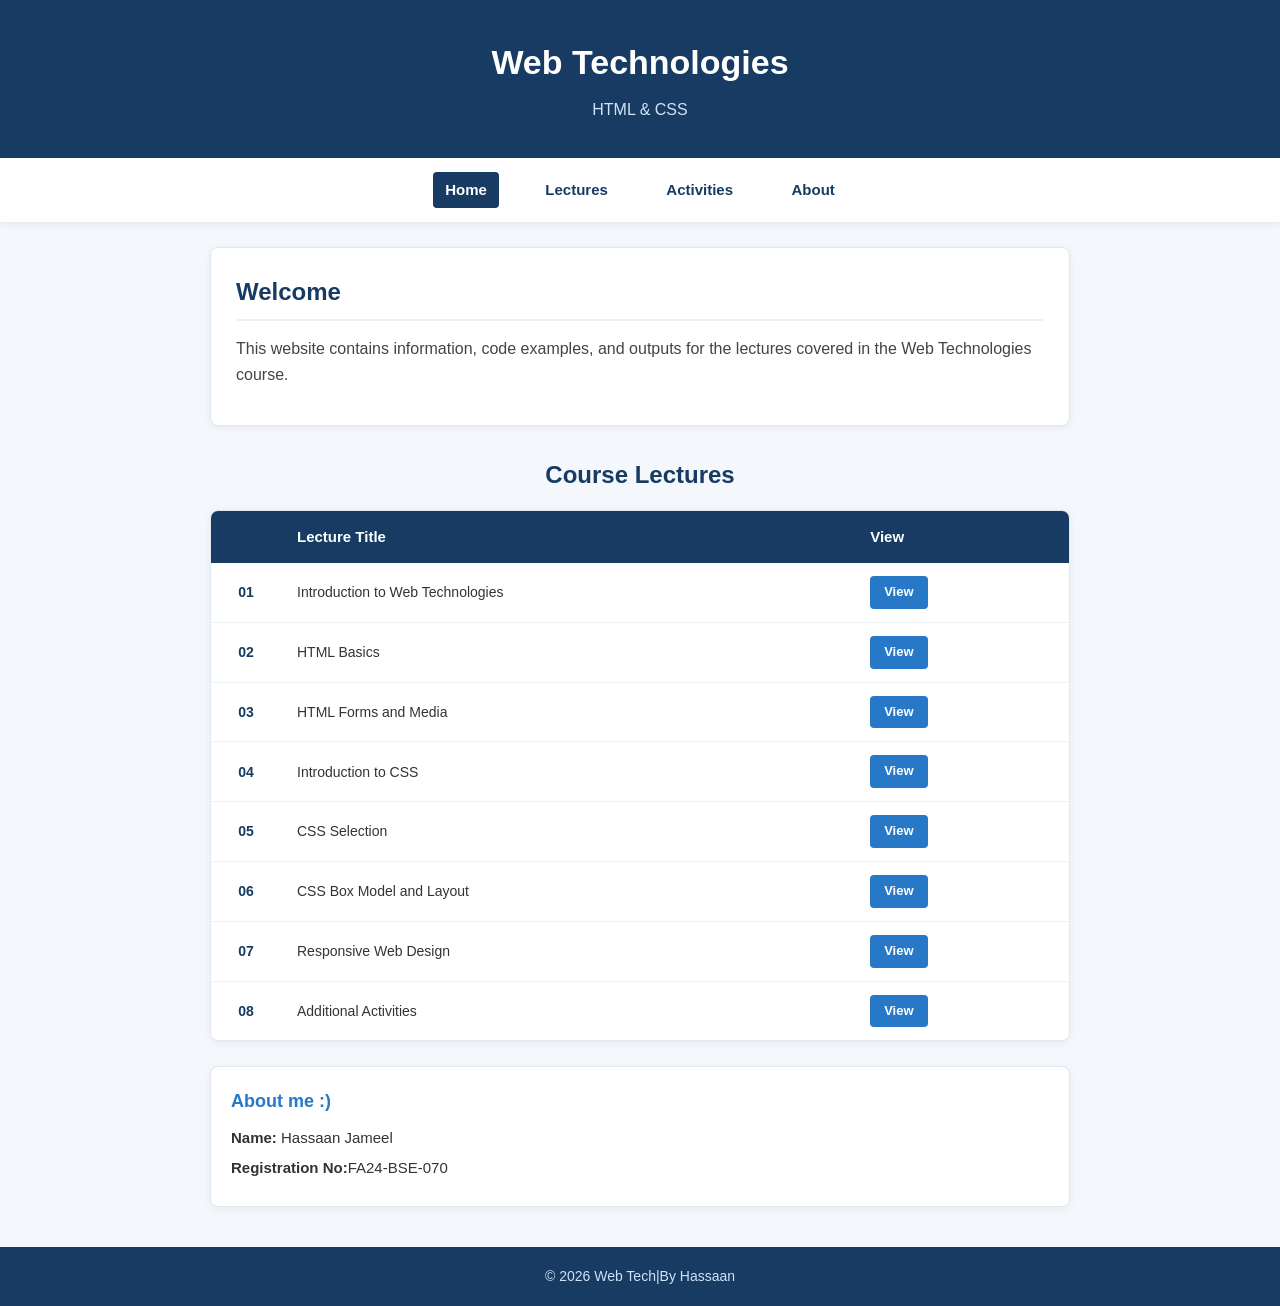
<file: index.html>
<!DOCTYPE html>
<html lang="en">
<head>
    <meta charset="UTF-8">
    <meta name="viewport" content="width=device-width, initial-scale=1.0">
    <title>Web Technologies</title>
    <link rel="stylesheet" href="style.css">
</head>
<body>

    <header>
        <h1>Web Technologies</h1>
        <p>HTML & CSS</p>
    </header>

    <nav>
        <a href="index.html" class="active">Home</a>
        <a href="#lectures">Lectures</a>
        <a href="activities.html">Activities</a>
        <a href="about.html">About</a>
    </nav>

    <section class="intro">
        <div class="card">
            <h2>Welcome</h2>
            <p>
                This website contains information, code examples, and outputs for the lectures covered in the Web Technologies course.
            </p>
        </div>
    </section>

    <section id="lectures" class="lectures-section">
        <h2>Course Lectures</h2>

        <div class="table-wrapper">
            <table>
                <thead>
                    <tr>
                        <th class="lecture-num">No.</th>
                        <th>Lecture Title</th>
                        <th>View</th>
                    </tr>
                </thead>
                <tbody>
                    <tr>
                        <td class="lecture-num">01</td>
                        <td>Introduction to Web Technologies</td>
                        <td><a href="lecture1.html" class="btn-view">View</a></td>
                    </tr>
                    <tr>
                        <td class="lecture-num">02</td>
                        <td>HTML Basics</td>
                        <td><a href="lecture2.html" class="btn-view">View</a></td>
                    </tr>
                    <tr>
                        <td class="lecture-num">03</td>
                        <td>HTML Forms and Media</td>
                        <td><a href="lecture3.html" class="btn-view">View</a></td>
                    </tr>
                    <tr>
                        <td class="lecture-num">04</td>
                        <td>Introduction to CSS</td>
                        <td><a href="lecture4.html" class="btn-view">View</a></td>
                    </tr>
                    <tr>
                        <td class="lecture-num">05</td>
                        <td>CSS Selection</td>
                        <td><a href="lecture5.html" class="btn-view">View</a></td>
                    </tr>
                    <tr>
                        <td class="lecture-num">06</td>
                        <td>CSS Box Model and Layout</td>
                        <td><a href="lecture6.html" class="btn-view">View</a></td>
                    </tr>
                    <tr>
                        <td class="lecture-num">07</td>
                        <td>Responsive Web Design</td>
                        <td><a href="lecture7.html" class="btn-view">View</a></td>
                    </tr>
                    <tr>
                        <td class="lecture-num">08</td>
                        <td>Additional Activities</td>
                        <td><a href="activities.html" class="btn-view">View</a></td>
                    </tr>
                </tbody>
            </table>
        </div>

        <div class="student-info">
            <h3>About me :)</h3>
            <p><b>Name:</b> Hassaan Jameel</p>
            <p><b>Registration No:</b>FA24-BSE-070</p>
        </div>
    </section>

    <footer>
        <p>&copy; 2026 Web Tech|By Hassaan</p>
    </footer>

</body>
</html>
</file>
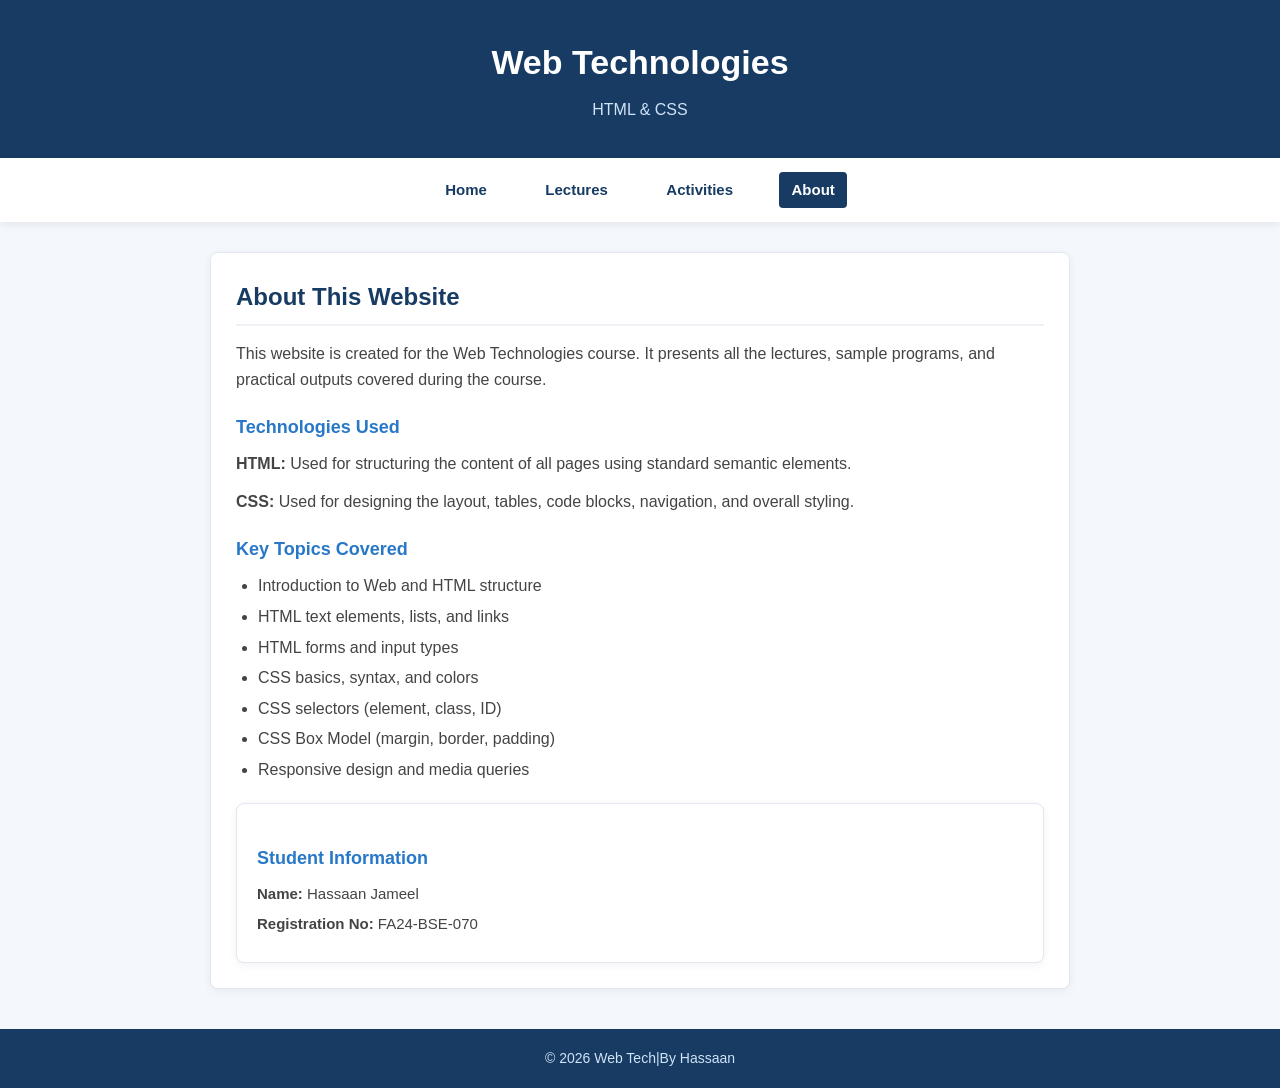
<file: about.html>
<!DOCTYPE html>
<html lang="en">
<head>
    <meta charset="UTF-8">
    <meta name="viewport" content="width=device-width, initial-scale=1.0">
    <title>About - Web Technologies</title>
    <link rel="stylesheet" href="style.css">
</head>
<body>

    <header>
        <h1>Web Technologies</h1>
        <p>HTML & CSS</p>
    </header>

    <nav>
        <a href="index.html">Home</a>
        <a href="index.html#lectures">Lectures</a>
        <a href="activities.html">Activities</a>
        <a href="about.html" class="active">About</a>
    </nav>

    <main class="container">
        <div class="card">
            <h2>About This Website</h2>
            <p>
                This website is created for the Web Technologies course. It presents all the lectures, sample programs, and practical outputs covered during the course.
            </p>

            <h3>Technologies Used</h3>
            <p>
                <b>HTML:</b> Used for structuring the content of all pages using standard semantic elements.
            </p>
            <p>
                <b>CSS:</b> Used for designing the layout, tables, code blocks, navigation, and overall styling.
            </p>

            <h3>Key Topics Covered</h3>
            <ul>
                <li>Introduction to Web and HTML structure</li>
                <li>HTML text elements, lists, and links</li>
                <li>HTML forms and input types</li>
                <li>CSS basics, syntax, and colors</li>
                <li>CSS selectors (element, class, ID)</li>
                <li>CSS Box Model (margin, border, padding)</li>
                <li>Responsive design and media queries</li>
            </ul>

            <div class="student-info" style="margin-top: 20px;">
                <h3>Student Information</h3>
                <p><b>Name:</b> Hassaan Jameel</p>
                <p><b>Registration No:</b> FA24-BSE-070</p>
            </div>
        </div>
    </main>

    <footer>
        <p>&copy; 2026 Web Tech|By Hassaan</p>
    </footer>

</body>
</html>
</file>
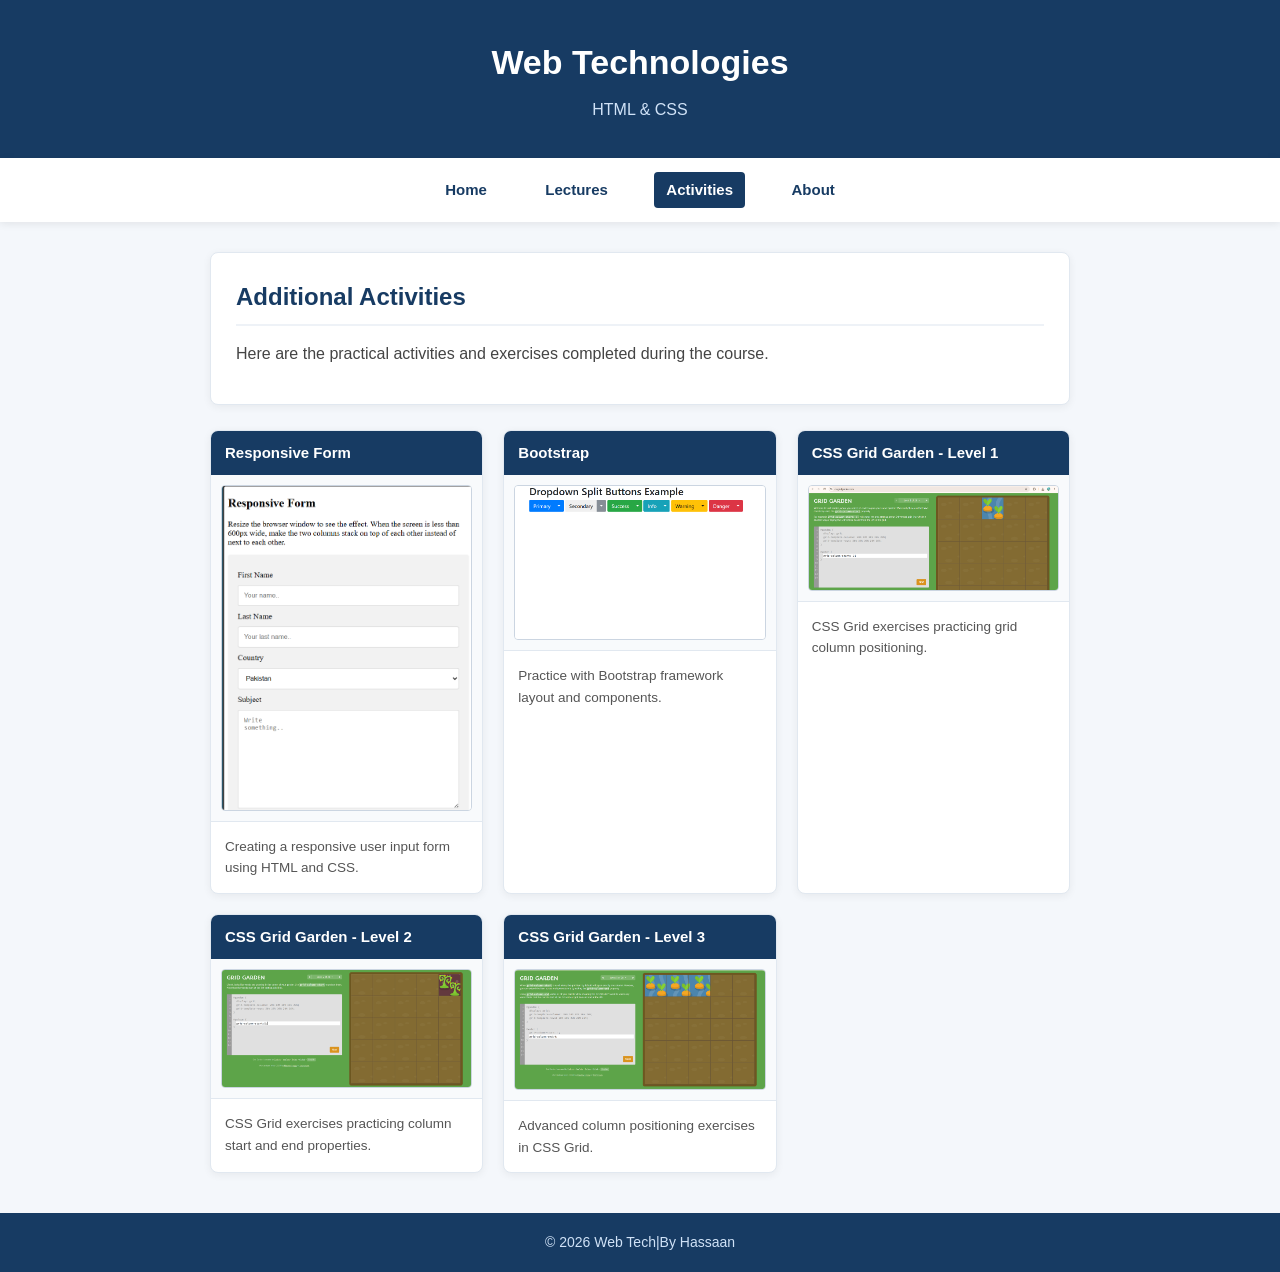
<file: activities.html>
<!DOCTYPE html>
<html lang="en">
<head>
    <meta charset="UTF-8">
    <meta name="viewport" content="width=device-width, initial-scale=1.0">
    <title>Additional Activities - Web Technologies</title>
    <link rel="stylesheet" href="style.css">
</head>
<body>

    <header>
        <h1>Web Technologies</h1>
        <p>HTML & CSS</p>
    </header>

    <nav>
        <a href="index.html">Home</a>
        <a href="index.html#lectures">Lectures</a>
        <a href="activities.html" class="active">Activities</a>
        <a href="about.html">About</a>
    </nav>

    <main class="container">
        <div class="card">
            <h2>Additional Activities</h2>
            <p>Here are the practical activities and exercises completed during the course.</p>
        </div>

        <div class="activity-grid">
            <div class="activity-card">
                <div class="activity-card-header">
                    <h3>Responsive Form</h3>
                </div>
                <div class="activity-img-wrapper">
                    <img src="form.png" alt="Responsive Form Screenshot">
                </div>
                <div class="activity-card-body">
                    <p>Creating a responsive user input form using HTML and CSS.</p>
                </div>
            </div>

            <div class="activity-card">
                <div class="activity-card-header">
                    <h3>Bootstrap</h3>
                </div>
                <div class="activity-img-wrapper">
                    <img src="bootstrap.png" alt="Bootstrap Screenshot">
                </div>
                <div class="activity-card-body">
                    <p>Practice with Bootstrap framework layout and components.</p>
                </div>
            </div>

            <div class="activity-card">
                <div class="activity-card-header">
                    <h3>CSS Grid Garden - Level 1</h3>
                </div>
                <div class="activity-img-wrapper">
                    <img src="grd1.png" alt="Grid Garden Level 1 Screenshot">
                </div>
                <div class="activity-card-body">
                    <p>CSS Grid exercises practicing grid column positioning.</p>
                </div>
            </div>

            <div class="activity-card">
                <div class="activity-card-header">
                    <h3>CSS Grid Garden - Level 2</h3>
                </div>
                <div class="activity-img-wrapper">
                    <img src="grd2.png" alt="Grid Garden Level 2 Screenshot">
                </div>
                <div class="activity-card-body">
                    <p>CSS Grid exercises practicing column start and end properties.</p>
                </div>
            </div>

            <div class="activity-card">
                <div class="activity-card-header">
                    <h3>CSS Grid Garden - Level 3</h3>
                </div>
                <div class="activity-img-wrapper">
                    <img src="grd3.png" alt="Grid Garden Level 3 Screenshot">
                </div>
                <div class="activity-card-body">
                    <p>Advanced column positioning exercises in CSS Grid.</p>
                </div>
            </div>
        </div>
    </main>

    <footer>
        <p>&copy; 2026 Web Tech|By Hassaan</p>
    </footer>

</body>
</html>
</file>
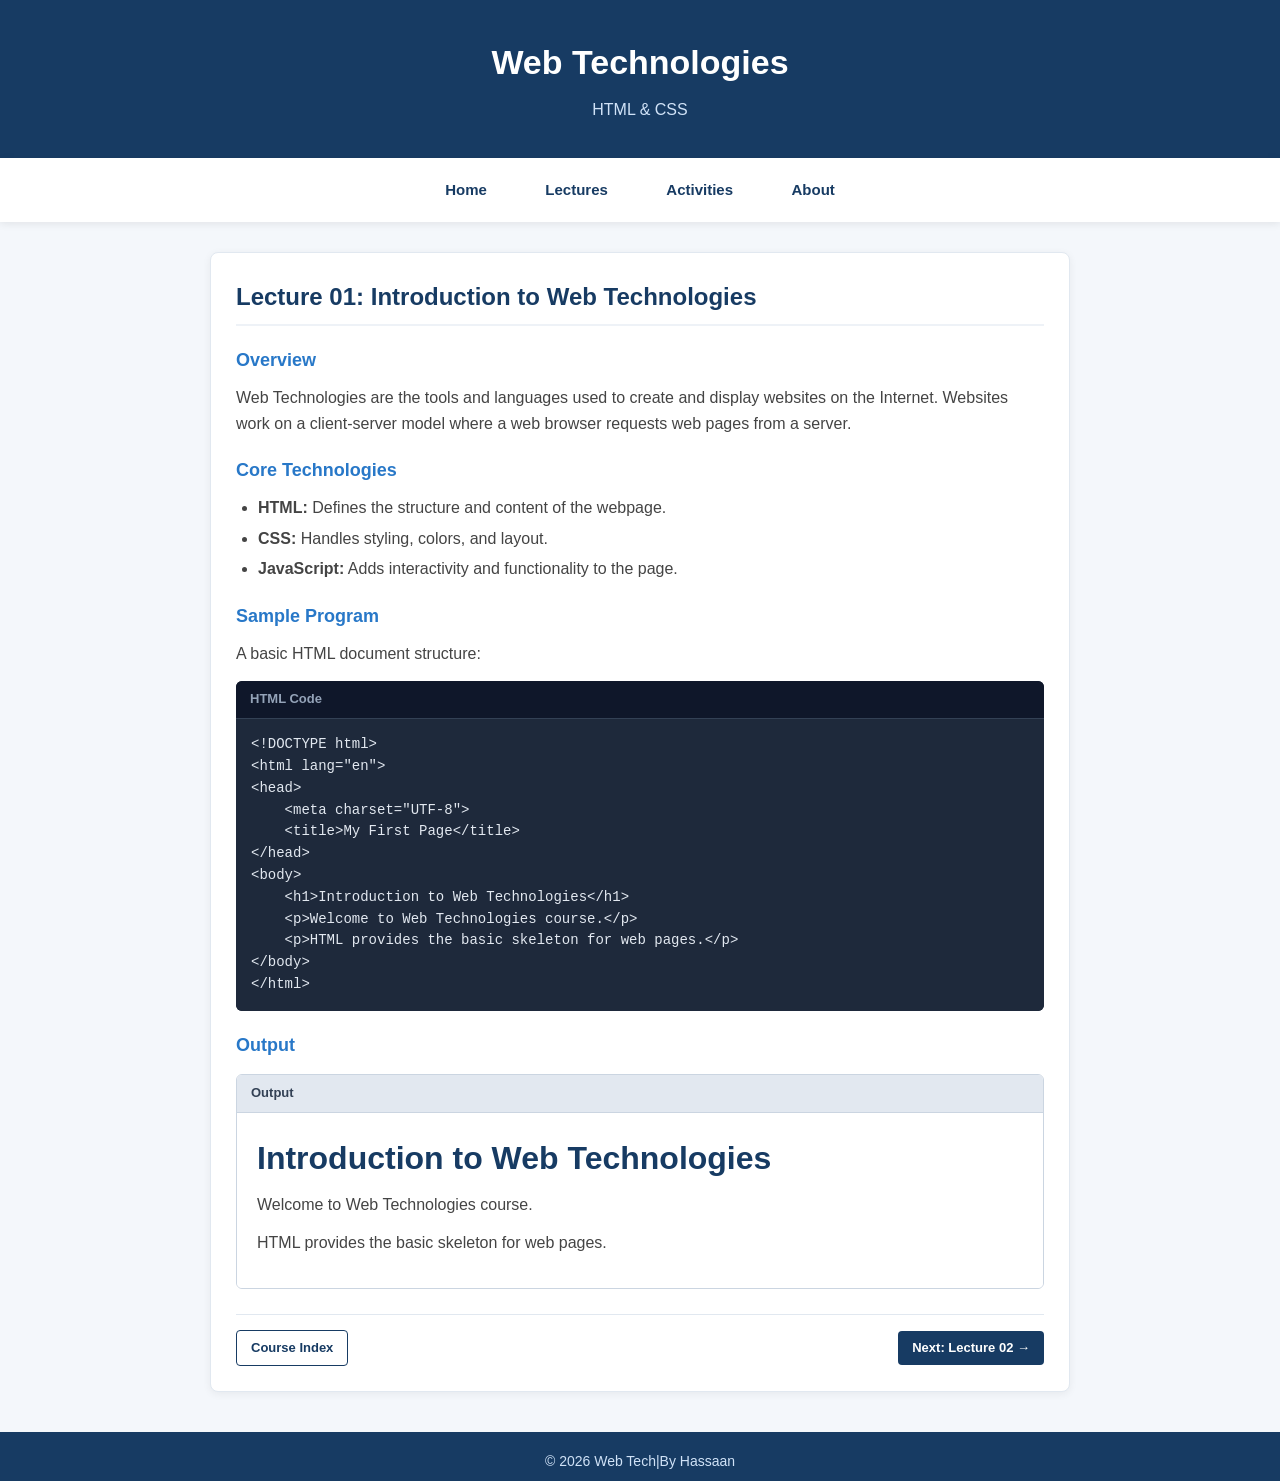
<file: lecture1.html>
<!DOCTYPE html>
<html lang="en">
<head>
    <meta charset="UTF-8">
    <meta name="viewport" content="width=device-width, initial-scale=1.0">
    <title>Lecture 01: Introduction to Web Technologies</title>
    <link rel="stylesheet" href="style.css">
</head>
<body>

    <header>
        <h1>Web Technologies</h1>
        <p>HTML & CSS</p>
    </header>

    <nav>
        <a href="index.html">Home</a>
        <a href="index.html#lectures">Lectures</a>
        <a href="activities.html">Activities</a>
        <a href="about.html">About</a>
    </nav>

    <main class="container">
        <div class="card">
            <h2>Lecture 01: Introduction to Web Technologies</h2>

            <h3>Overview</h3>
            <p>
                Web Technologies are the tools and languages used to create and display websites on the Internet. Websites work on a client-server model where a web browser requests web pages from a server.
            </p>

            <h3>Core Technologies</h3>
            <ul>
                <li><b>HTML:</b> Defines the structure and content of the webpage.</li>
                <li><b>CSS:</b> Handles styling, colors, and layout.</li>
                <li><b>JavaScript:</b> Adds interactivity and functionality to the page.</li>
            </ul>

            <h3>Sample Program</h3>
            <p>A basic HTML document structure:</p>

            <div class="code-container">
                <div class="code-header">HTML Code</div>
                <pre><code>&lt;!DOCTYPE html&gt;
&lt;html lang="en"&gt;
&lt;head&gt;
    &lt;meta charset="UTF-8"&gt;
    &lt;title&gt;My First Page&lt;/title&gt;
&lt;/head&gt;
&lt;body&gt;
    &lt;h1&gt;Introduction to Web Technologies&lt;/h1&gt;
    &lt;p&gt;Welcome to Web Technologies course.&lt;/p&gt;
    &lt;p&gt;HTML provides the basic skeleton for web pages.&lt;/p&gt;
&lt;/body&gt;
&lt;/html&gt;</code></pre>
            </div>

            <h3>Output</h3>
            <div class="output-container">
                <div class="output-header">Output</div>
                <div class="output-body">
                    <h1 class="demo-title">Introduction to Web Technologies</h1>
                    <p class="demo-text">Welcome to Web Technologies course.</p>
                    <p class="demo-text">HTML provides the basic skeleton for web pages.</p>
                </div>
            </div>

            <div class="lecture-nav-bottom">
                <a href="index.html#lectures" class="nav-pill outline">Course Index</a>
                <a href="lecture2.html" class="nav-pill">Next: Lecture 02 &rarr;</a>
            </div>
        </div>
    </main>

    <footer>
        <p>&copy; 2026 Web Tech|By Hassaan</p>
    </footer>

</body>
</html>
</file>
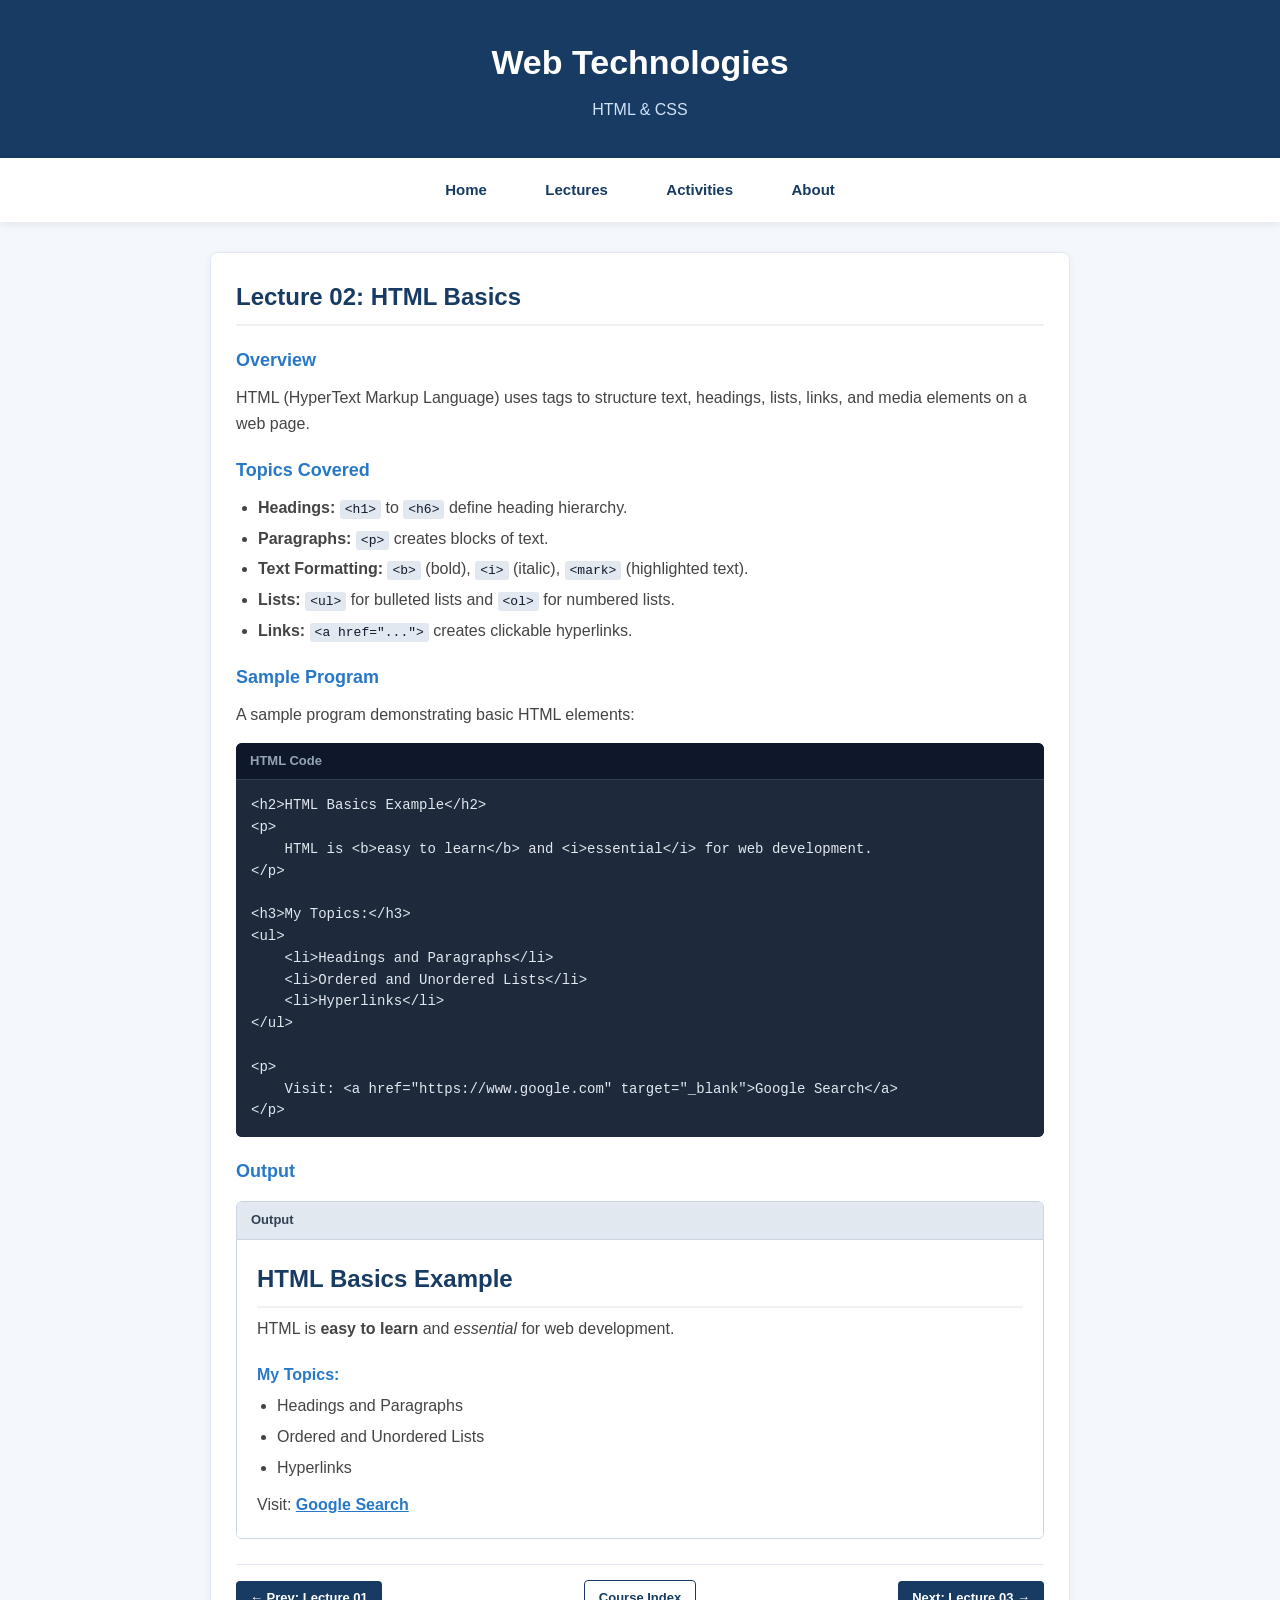
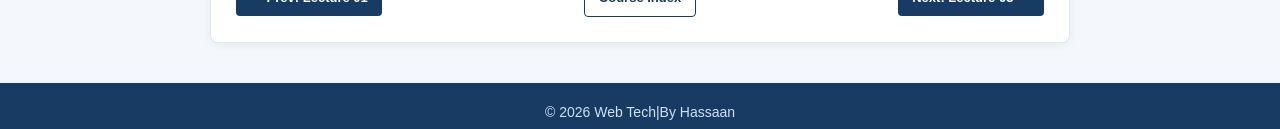
<file: lecture2.html>
<!DOCTYPE html>
<html lang="en">
<head>
    <meta charset="UTF-8">
    <meta name="viewport" content="width=device-width, initial-scale=1.0">
    <title>Lecture 02: HTML Basics</title>
    <link rel="stylesheet" href="style.css">
</head>
<body>

    <header>
        <h1>Web Technologies</h1>
        <p>HTML & CSS</p>
    </header>

    <nav>
        <a href="index.html">Home</a>
        <a href="index.html#lectures">Lectures</a>
        <a href="activities.html">Activities</a>
        <a href="about.html">About</a>
    </nav>

    <main class="container">
        <div class="card">
            <h2>Lecture 02: HTML Basics</h2>

            <h3>Overview</h3>
            <p>
                HTML (HyperText Markup Language) uses tags to structure text, headings, lists, links, and media elements on a web page.
            </p>

            <h3>Topics Covered</h3>
            <ul>
                <li><b>Headings:</b> <code>&lt;h1&gt;</code> to <code>&lt;h6&gt;</code> define heading hierarchy.</li>
                <li><b>Paragraphs:</b> <code>&lt;p&gt;</code> creates blocks of text.</li>
                <li><b>Text Formatting:</b> <code>&lt;b&gt;</code> (bold), <code>&lt;i&gt;</code> (italic), <code>&lt;mark&gt;</code> (highlighted text).</li>
                <li><b>Lists:</b> <code>&lt;ul&gt;</code> for bulleted lists and <code>&lt;ol&gt;</code> for numbered lists.</li>
                <li><b>Links:</b> <code>&lt;a href="..."&gt;</code> creates clickable hyperlinks.</li>
            </ul>

            <h3>Sample Program</h3>
            <p>A sample program demonstrating basic HTML elements:</p>

            <div class="code-container">
                <div class="code-header">HTML Code</div>
                <pre><code>&lt;h2&gt;HTML Basics Example&lt;/h2&gt;
&lt;p&gt;
    HTML is &lt;b&gt;easy to learn&lt;/b&gt; and &lt;i&gt;essential&lt;/i&gt; for web development.
&lt;/p&gt;

&lt;h3&gt;My Topics:&lt;/h3&gt;
&lt;ul&gt;
    &lt;li&gt;Headings and Paragraphs&lt;/li&gt;
    &lt;li&gt;Ordered and Unordered Lists&lt;/li&gt;
    &lt;li&gt;Hyperlinks&lt;/li&gt;
&lt;/ul&gt;

&lt;p&gt;
    Visit: &lt;a href="https://www.google.com" target="_blank"&gt;Google Search&lt;/a&gt;
&lt;/p&gt;</code></pre>
            </div>

            <h3>Output</h3>
            <div class="output-container">
                <div class="output-header">Output</div>
                <div class="output-body">
                    <h2 style="color: #173b63; margin-bottom: 8px;">HTML Basics Example</h2>
                    <p style="margin-bottom: 12px;">
                        HTML is <b>easy to learn</b> and <i>essential</i> for web development.
                    </p>

                    <h3 style="color: #2878c8; font-size: 16px; margin-bottom: 6px;">My Topics:</h3>
                    <ul style="margin-left: 20px; margin-bottom: 12px;">
                        <li>Headings and Paragraphs</li>
                        <li>Ordered and Unordered Lists</li>
                        <li>Hyperlinks</li>
                    </ul>

                    <p style="margin-bottom: 0;">
                        Visit: <a href="https://www.google.com" target="_blank" style="color: #2878c8; font-weight: bold;">Google Search</a>
                    </p>
                </div>
            </div>

            <div class="lecture-nav-bottom">
                <a href="lecture1.html" class="nav-pill">&larr; Prev: Lecture 01</a>
                <a href="index.html#lectures" class="nav-pill outline">Course Index</a>
                <a href="lecture3.html" class="nav-pill">Next: Lecture 03 &rarr;</a>
            </div>
        </div>
    </main>

    <footer>
        <p>&copy; 2026 Web Tech|By Hassaan</p>
    </footer>

</body>
</html>
</file>
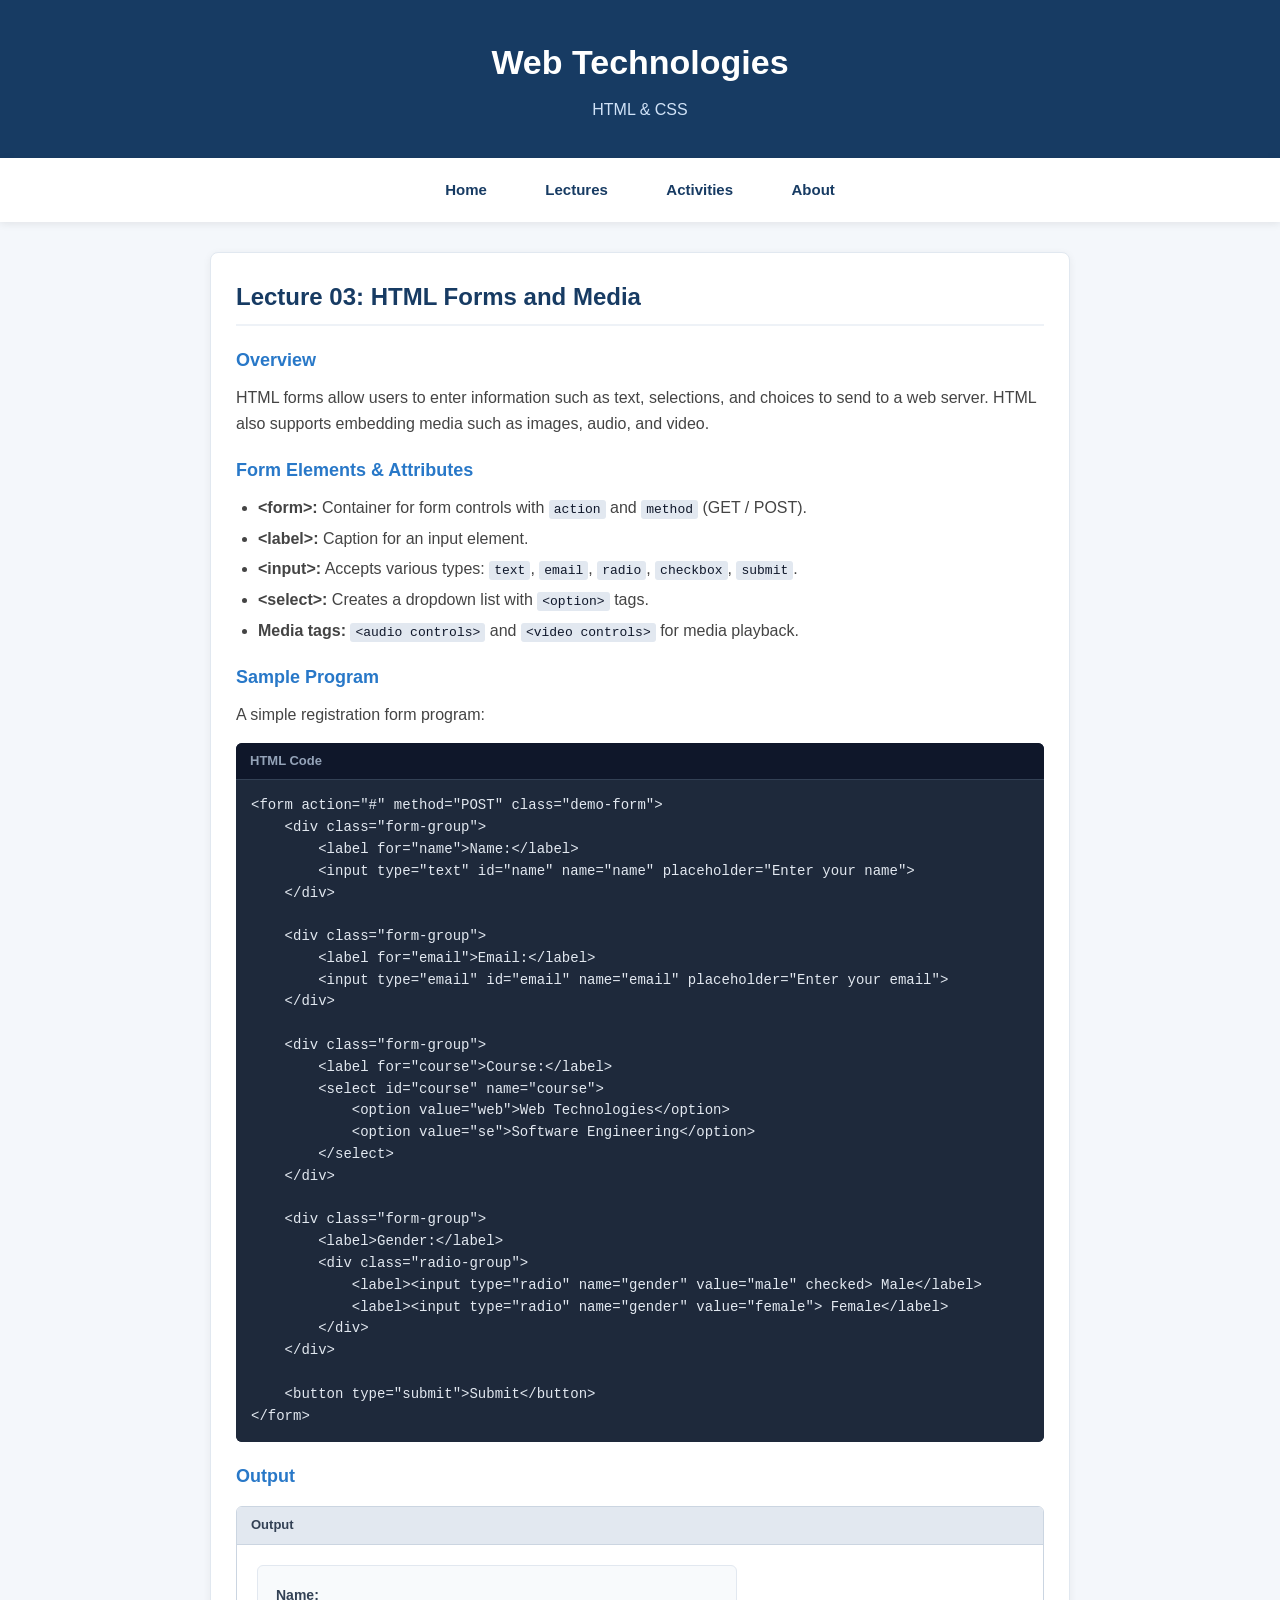
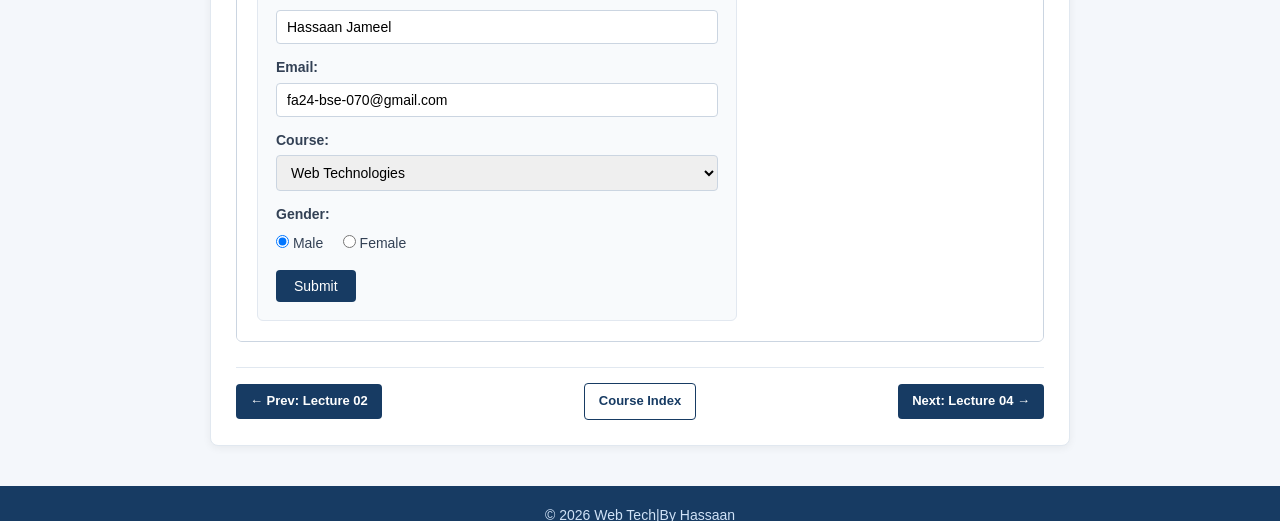
<file: lecture3.html>
<!DOCTYPE html>
<html lang="en">
<head>
    <meta charset="UTF-8">
    <meta name="viewport" content="width=device-width, initial-scale=1.0">
    <title>Lecture 03: HTML Forms and Media</title>
    <link rel="stylesheet" href="style.css">
</head>
<body>

    <header>
        <h1>Web Technologies</h1>
        <p>HTML & CSS</p>
    </header>

    <nav>
        <a href="index.html">Home</a>
        <a href="index.html#lectures">Lectures</a>
        <a href="activities.html">Activities</a>
        <a href="about.html">About</a>
    </nav>

    <main class="container">
        <div class="card">
            <h2>Lecture 03: HTML Forms and Media</h2>

            <h3>Overview</h3>
            <p>
                HTML forms allow users to enter information such as text, selections, and choices to send to a web server. HTML also supports embedding media such as images, audio, and video.
            </p>

            <h3>Form Elements & Attributes</h3>
            <ul>
                <li><b>&lt;form&gt;:</b> Container for form controls with <code>action</code> and <code>method</code> (GET / POST).</li>
                <li><b>&lt;label&gt;:</b> Caption for an input element.</li>
                <li><b>&lt;input&gt;:</b> Accepts various types: <code>text</code>, <code>email</code>, <code>radio</code>, <code>checkbox</code>, <code>submit</code>.</li>
                <li><b>&lt;select&gt;:</b> Creates a dropdown list with <code>&lt;option&gt;</code> tags.</li>
                <li><b>Media tags:</b> <code>&lt;audio controls&gt;</code> and <code>&lt;video controls&gt;</code> for media playback.</li>
            </ul>

            <h3>Sample Program</h3>
            <p>A simple registration form program:</p>

            <div class="code-container">
                <div class="code-header">HTML Code</div>
                <pre><code>&lt;form action="#" method="POST" class="demo-form"&gt;
    &lt;div class="form-group"&gt;
        &lt;label for="name"&gt;Name:&lt;/label&gt;
        &lt;input type="text" id="name" name="name" placeholder="Enter your name"&gt;
    &lt;/div&gt;

    &lt;div class="form-group"&gt;
        &lt;label for="email"&gt;Email:&lt;/label&gt;
        &lt;input type="email" id="email" name="email" placeholder="Enter your email"&gt;
    &lt;/div&gt;

    &lt;div class="form-group"&gt;
        &lt;label for="course"&gt;Course:&lt;/label&gt;
        &lt;select id="course" name="course"&gt;
            &lt;option value="web"&gt;Web Technologies&lt;/option&gt;
            &lt;option value="se"&gt;Software Engineering&lt;/option&gt;
        &lt;/select&gt;
    &lt;/div&gt;

    &lt;div class="form-group"&gt;
        &lt;label&gt;Gender:&lt;/label&gt;
        &lt;div class="radio-group"&gt;
            &lt;label&gt;&lt;input type="radio" name="gender" value="male" checked&gt; Male&lt;/label&gt;
            &lt;label&gt;&lt;input type="radio" name="gender" value="female"&gt; Female&lt;/label&gt;
        &lt;/div&gt;
    &lt;/div&gt;

    &lt;button type="submit"&gt;Submit&lt;/button&gt;
&lt;/form&gt;</code></pre>
            </div>

            <h3>Output</h3>
            <div class="output-container">
                <div class="output-header">Output</div>
                <div class="output-body">
                    <form action="#" method="GET" class="demo-form" onsubmit="return false;">
                        <div class="form-group">
                            <label for="demo-name">Name:</label>
                            <input type="text" id="demo-name" placeholder="Enter your name" value="Hassaan Jameel">
                        </div>

                        <div class="form-group">
                            <label for="demo-email">Email:</label>
                            <input type="email" id="demo-email" placeholder="Enter your email" value="fa24-bse-070@gmail.com">
                        </div>

                        <div class="form-group">
                            <label for="demo-course">Course:</label>
                            <select id="demo-course">
                                <option value="web" selected>Web Technologies</option>
                                <option value="se">Software Engineering</option>
                            </select>
                        </div>

                        <div class="form-group">
                            <label>Gender:</label>
                            <div class="radio-group">
                                <label><input type="radio" name="demo-gender" value="male" checked> Male</label>
                                <label><input type="radio" name="demo-gender" value="female"> Female</label>
                            </div>
                        </div>

                        <button type="submit">Submit</button>
                    </form>
                </div>
            </div>

            <div class="lecture-nav-bottom">
                <a href="lecture2.html" class="nav-pill">&larr; Prev: Lecture 02</a>
                <a href="index.html#lectures" class="nav-pill outline">Course Index</a>
                <a href="lecture4.html" class="nav-pill">Next: Lecture 04 &rarr;</a>
            </div>
        </div>
    </main>

    <footer>
        <p>&copy; 2026 Web Tech|By Hassaan</p>
    </footer>

</body>
</html>
</file>
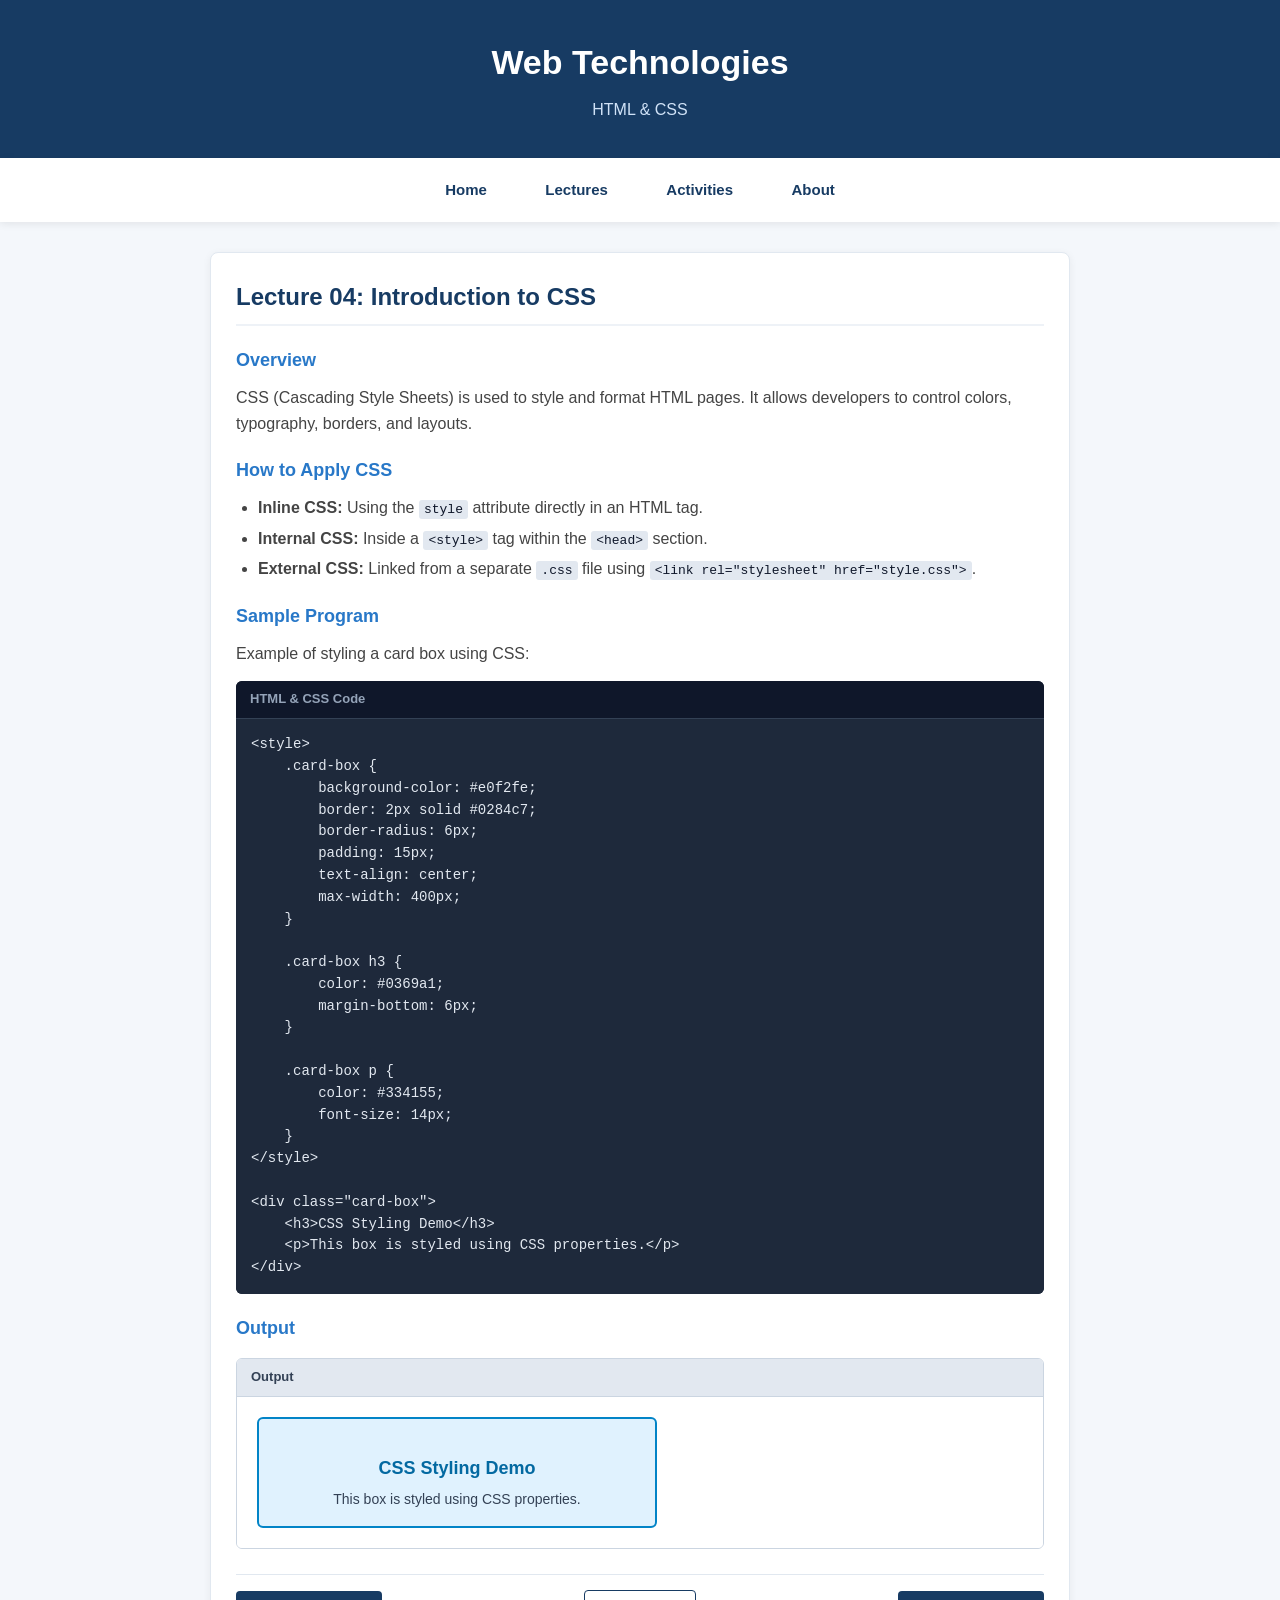
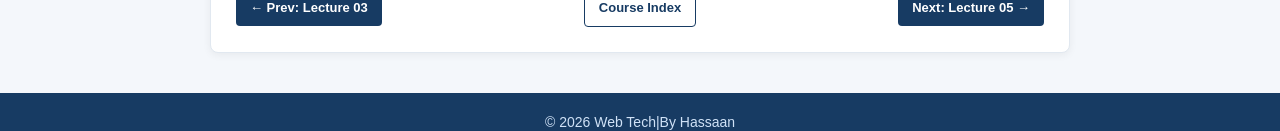
<file: lecture4.html>
<!DOCTYPE html>
<html lang="en">
<head>
    <meta charset="UTF-8">
    <meta name="viewport" content="width=device-width, initial-scale=1.0">
    <title>Lecture 04: Introduction to CSS</title>
    <link rel="stylesheet" href="style.css">
</head>
<body>

    <header>
        <h1>Web Technologies</h1>
        <p>HTML & CSS</p>
    </header>

    <nav>
        <a href="index.html">Home</a>
        <a href="index.html#lectures">Lectures</a>
        <a href="activities.html">Activities</a>
        <a href="about.html">About</a>
    </nav>

    <main class="container">
        <div class="card">
            <h2>Lecture 04: Introduction to CSS</h2>

            <h3>Overview</h3>
            <p>
                CSS (Cascading Style Sheets) is used to style and format HTML pages. It allows developers to control colors, typography, borders, and layouts.
            </p>

            <h3>How to Apply CSS</h3>
            <ul>
                <li><b>Inline CSS:</b> Using the <code>style</code> attribute directly in an HTML tag.</li>
                <li><b>Internal CSS:</b> Inside a <code>&lt;style&gt;</code> tag within the <code>&lt;head&gt;</code> section.</li>
                <li><b>External CSS:</b> Linked from a separate <code>.css</code> file using <code>&lt;link rel="stylesheet" href="style.css"&gt;</code>.</li>
            </ul>

            <h3>Sample Program</h3>
            <p>Example of styling a card box using CSS:</p>

            <div class="code-container">
                <div class="code-header">HTML & CSS Code</div>
                <pre><code>&lt;style&gt;
    .card-box {
        background-color: #e0f2fe;
        border: 2px solid #0284c7;
        border-radius: 6px;
        padding: 15px;
        text-align: center;
        max-width: 400px;
    }

    .card-box h3 {
        color: #0369a1;
        margin-bottom: 6px;
    }

    .card-box p {
        color: #334155;
        font-size: 14px;
    }
&lt;/style&gt;

&lt;div class="card-box"&gt;
    &lt;h3&gt;CSS Styling Demo&lt;/h3&gt;
    &lt;p&gt;This box is styled using CSS properties.&lt;/p&gt;
&lt;/div&gt;</code></pre>
            </div>

            <h3>Output</h3>
            <div class="output-container">
                <div class="output-header">Output</div>
                <div class="output-body">
                    <div class="demo-styled-box">
                        <h3 style="color: #0369a1; margin-bottom: 6px; font-size: 18px;">CSS Styling Demo</h3>
                        <p style="color: #334155; font-size: 14px; margin: 0;">This box is styled using CSS properties.</p>
                    </div>
                </div>
            </div>

            <div class="lecture-nav-bottom">
                <a href="lecture3.html" class="nav-pill">&larr; Prev: Lecture 03</a>
                <a href="index.html#lectures" class="nav-pill outline">Course Index</a>
                <a href="lecture5.html" class="nav-pill">Next: Lecture 05 &rarr;</a>
            </div>
        </div>
    </main>

    <footer>
        <p>&copy; 2026 Web Tech|By Hassaan</p>
    </footer>

</body>
</html>
</file>
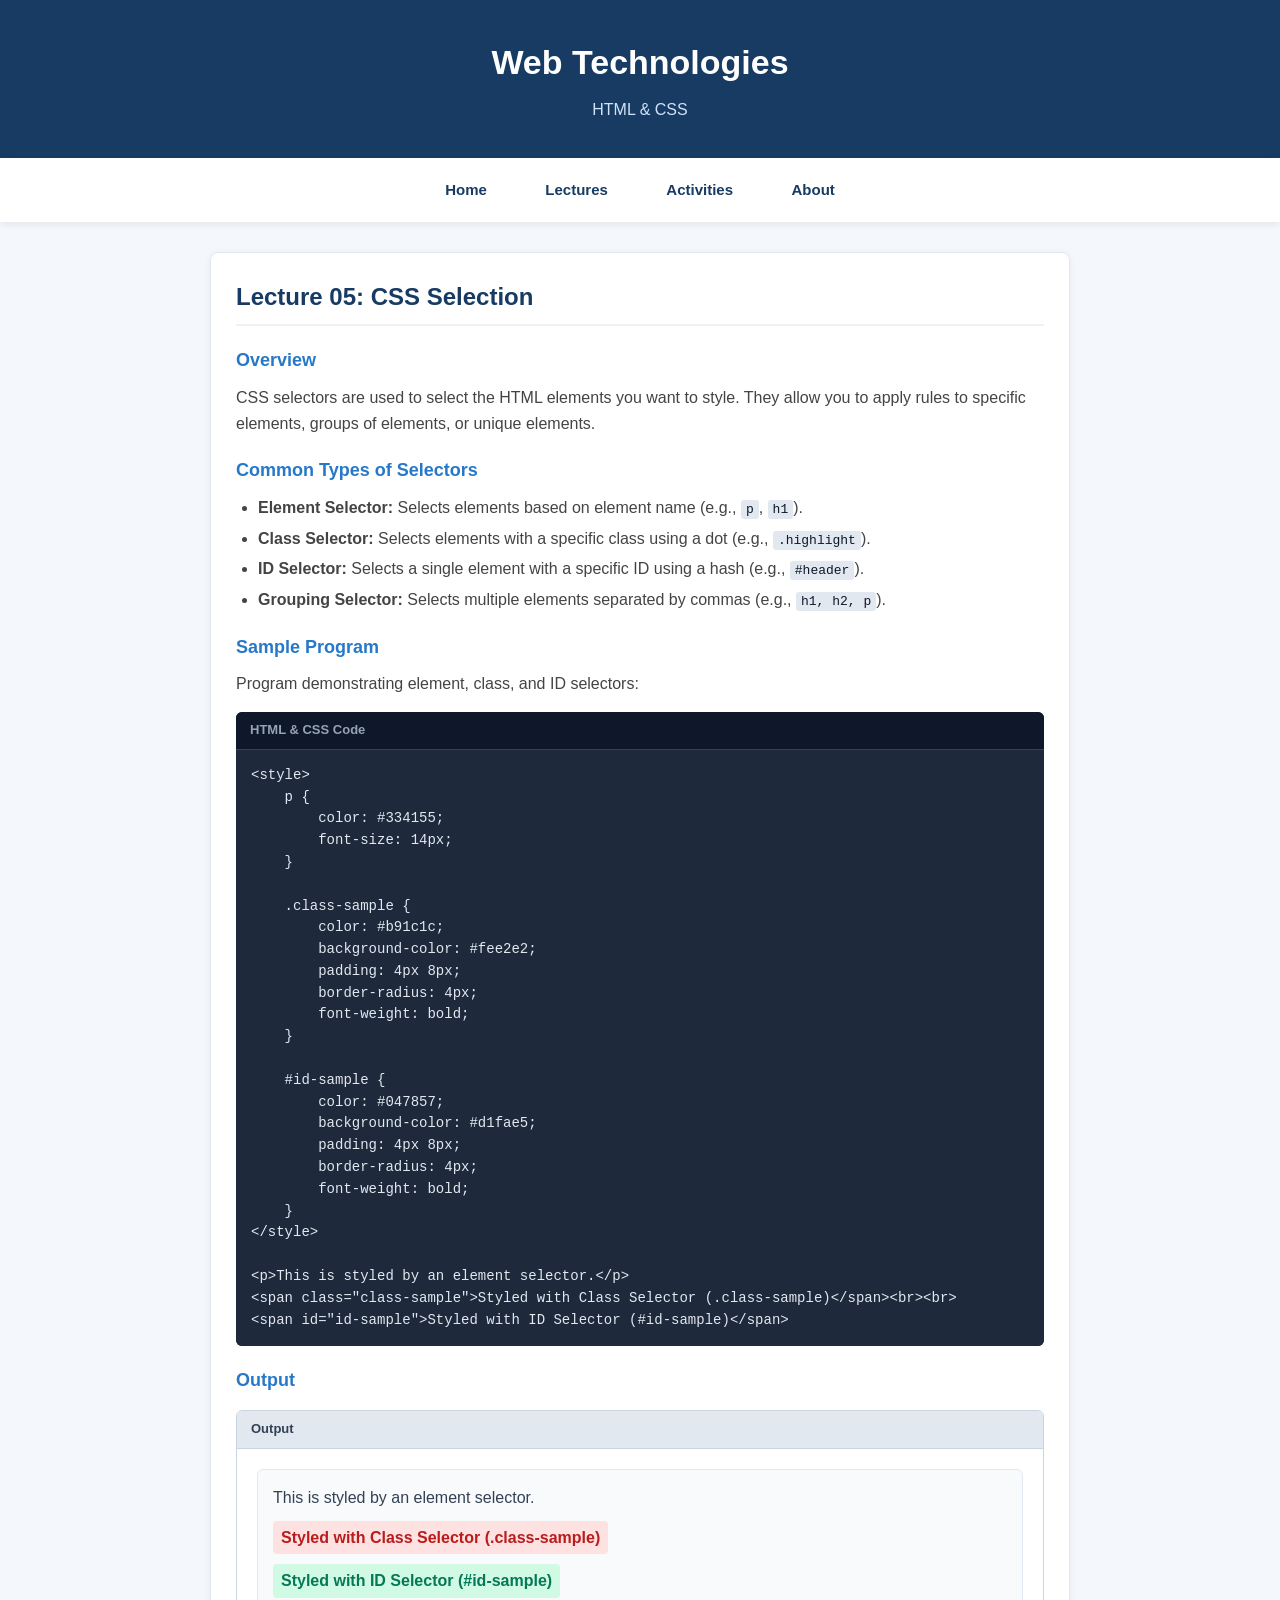
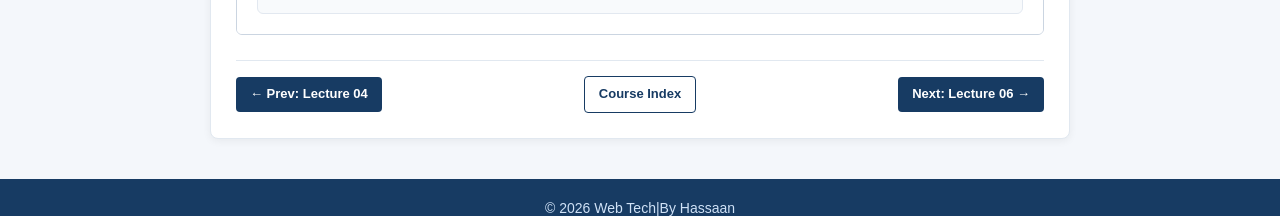
<file: lecture5.html>
<!DOCTYPE html>
<html lang="en">
<head>
    <meta charset="UTF-8">
    <meta name="viewport" content="width=device-width, initial-scale=1.0">
    <title>Lecture 05: CSS Selection</title>
    <link rel="stylesheet" href="style.css">
</head>
<body>

    <header>
        <h1>Web Technologies</h1>
        <p>HTML & CSS</p>
    </header>

    <nav>
        <a href="index.html">Home</a>
        <a href="index.html#lectures">Lectures</a>
        <a href="activities.html">Activities</a>
        <a href="about.html">About</a>
    </nav>

    <main class="container">
        <div class="card">
            <h2>Lecture 05: CSS Selection</h2>

            <h3>Overview</h3>
            <p>
                CSS selectors are used to select the HTML elements you want to style. They allow you to apply rules to specific elements, groups of elements, or unique elements.
            </p>

            <h3>Common Types of Selectors</h3>
            <ul>
                <li><b>Element Selector:</b> Selects elements based on element name (e.g., <code>p</code>, <code>h1</code>).</li>
                <li><b>Class Selector:</b> Selects elements with a specific class using a dot (e.g., <code>.highlight</code>).</li>
                <li><b>ID Selector:</b> Selects a single element with a specific ID using a hash (e.g., <code>#header</code>).</li>
                <li><b>Grouping Selector:</b> Selects multiple elements separated by commas (e.g., <code>h1, h2, p</code>).</li>
            </ul>

            <h3>Sample Program</h3>
            <p>Program demonstrating element, class, and ID selectors:</p>

            <div class="code-container">
                <div class="code-header">HTML & CSS Code</div>
                <pre><code>&lt;style&gt;
    p {
        color: #334155;
        font-size: 14px;
    }

    .class-sample {
        color: #b91c1c;
        background-color: #fee2e2;
        padding: 4px 8px;
        border-radius: 4px;
        font-weight: bold;
    }

    #id-sample {
        color: #047857;
        background-color: #d1fae5;
        padding: 4px 8px;
        border-radius: 4px;
        font-weight: bold;
    }
&lt;/style&gt;

&lt;p&gt;This is styled by an element selector.&lt;/p&gt;
&lt;span class="class-sample"&gt;Styled with Class Selector (.class-sample)&lt;/span&gt;&lt;br&gt;&lt;br&gt;
&lt;span id="id-sample"&gt;Styled with ID Selector (#id-sample)&lt;/span&gt;</code></pre>
            </div>

            <h3>Output</h3>
            <div class="output-container">
                <div class="output-header">Output</div>
                <div class="output-body">
                    <div class="demo-selector-box">
                        <p style="margin-bottom: 10px; color: #334155;">This is styled by an element selector.</p>
                        <div style="margin-bottom: 10px;">
                            <span class="class-sample">Styled with Class Selector (.class-sample)</span>
                        </div>
                        <div>
                            <span id="id-sample">Styled with ID Selector (#id-sample)</span>
                        </div>
                    </div>
                </div>
            </div>

            <div class="lecture-nav-bottom">
                <a href="lecture4.html" class="nav-pill">&larr; Prev: Lecture 04</a>
                <a href="index.html#lectures" class="nav-pill outline">Course Index</a>
                <a href="lecture6.html" class="nav-pill">Next: Lecture 06 &rarr;</a>
            </div>
        </div>
    </main>

    <footer>
        <p>&copy; 2026 Web Tech|By Hassaan</p>
    </footer>

</body>
</html>
</file>
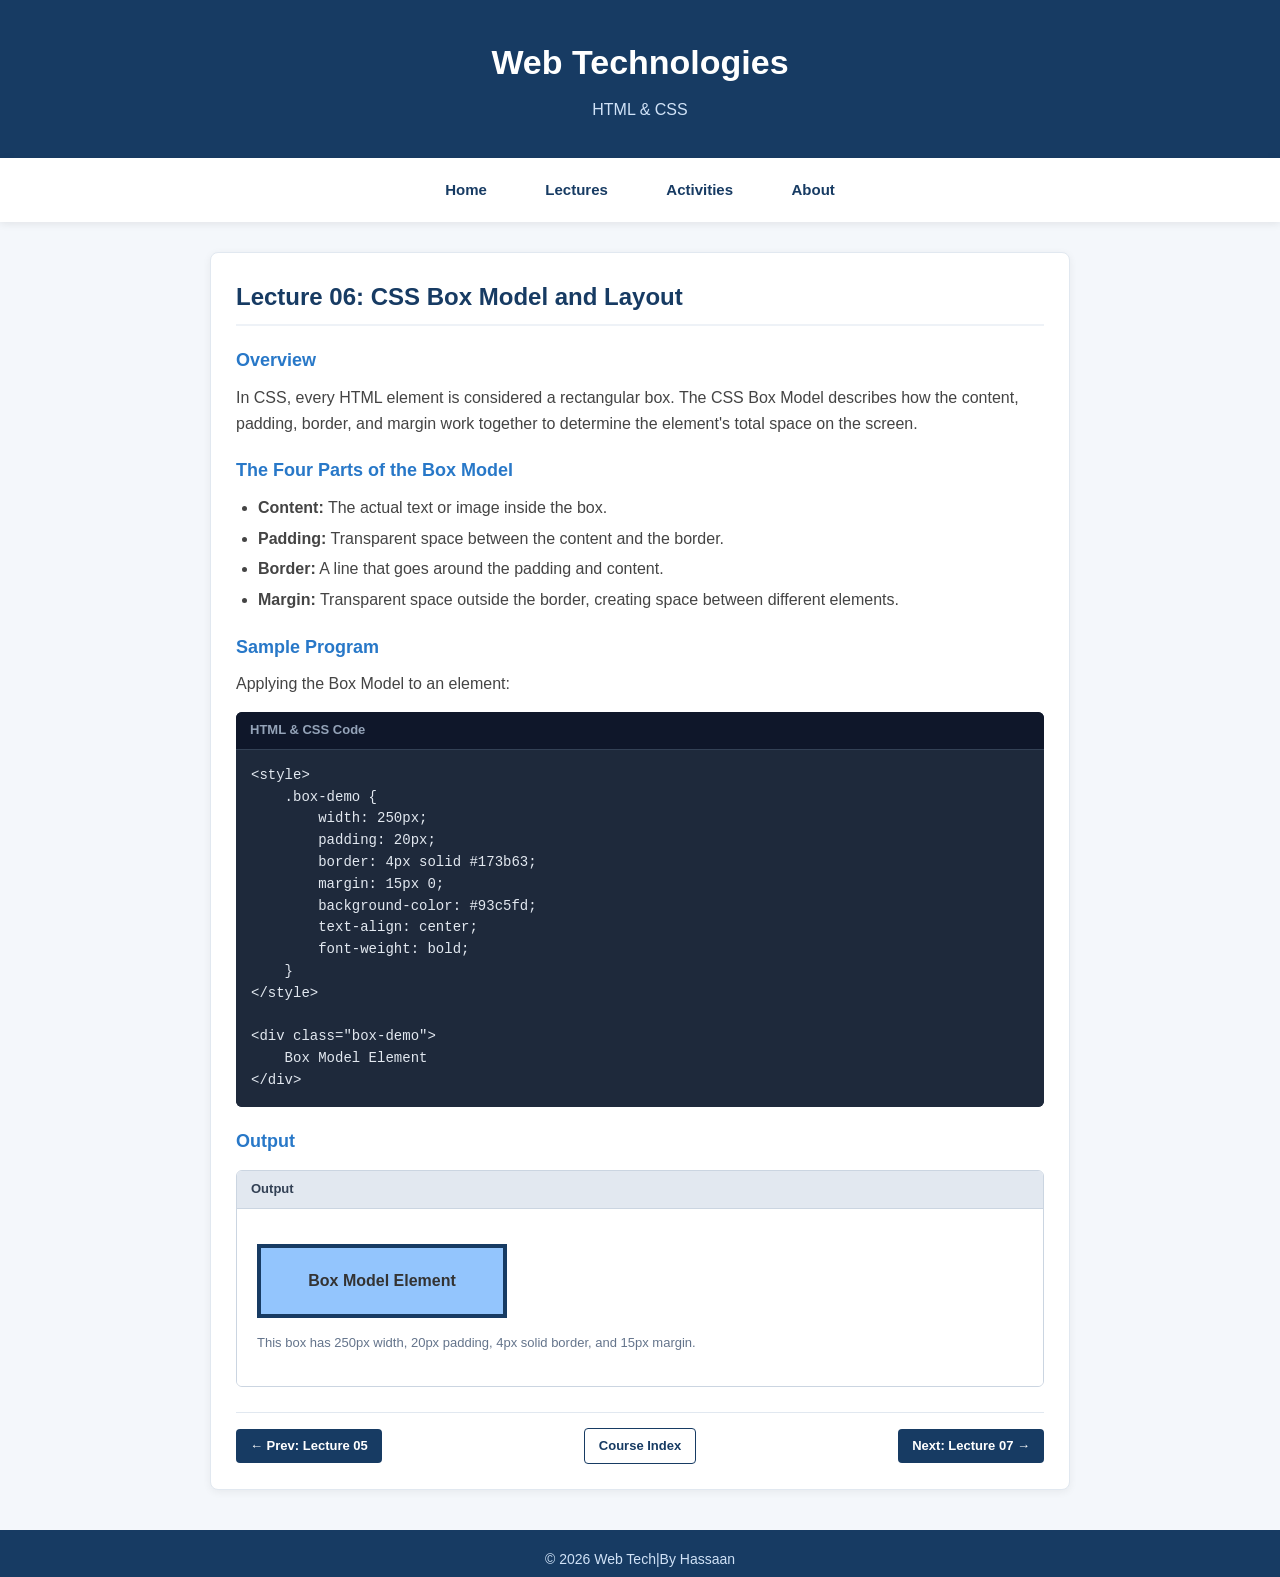
<file: lecture6.html>
<!DOCTYPE html>
<html lang="en">
<head>
    <meta charset="UTF-8">
    <meta name="viewport" content="width=device-width, initial-scale=1.0">
    <title>Lecture 06: CSS Box Model and Layout</title>
    <link rel="stylesheet" href="style.css">
</head>
<body>

    <header>
        <h1>Web Technologies</h1>
        <p>HTML & CSS</p>
    </header>

    <nav>
        <a href="index.html">Home</a>
        <a href="index.html#lectures">Lectures</a>
        <a href="activities.html">Activities</a>
        <a href="about.html">About</a>
    </nav>

    <main class="container">
        <div class="card">
            <h2>Lecture 06: CSS Box Model and Layout</h2>

            <h3>Overview</h3>
            <p>
                In CSS, every HTML element is considered a rectangular box. The CSS Box Model describes how the content, padding, border, and margin work together to determine the element's total space on the screen.
            </p>

            <h3>The Four Parts of the Box Model</h3>
            <ul>
                <li><b>Content:</b> The actual text or image inside the box.</li>
                <li><b>Padding:</b> Transparent space between the content and the border.</li>
                <li><b>Border:</b> A line that goes around the padding and content.</li>
                <li><b>Margin:</b> Transparent space outside the border, creating space between different elements.</li>
            </ul>

            <h3>Sample Program</h3>
            <p>Applying the Box Model to an element:</p>

            <div class="code-container">
                <div class="code-header">HTML & CSS Code</div>
                <pre><code>&lt;style&gt;
    .box-demo {
        width: 250px;
        padding: 20px;
        border: 4px solid #173b63;
        margin: 15px 0;
        background-color: #93c5fd;
        text-align: center;
        font-weight: bold;
    }
&lt;/style&gt;

&lt;div class="box-demo"&gt;
    Box Model Element
&lt;/div&gt;</code></pre>
            </div>

            <h3>Output</h3>
            <div class="output-container">
                <div class="output-header">Output</div>
                <div class="output-body">
                    <div class="demo-box-example">
                        Box Model Element
                    </div>
                    <p style="font-size: 13px; color: #64748b; margin-top: 8px;">
                        This box has 250px width, 20px padding, 4px solid border, and 15px margin.
                    </p>
                </div>
            </div>

            <div class="lecture-nav-bottom">
                <a href="lecture5.html" class="nav-pill">&larr; Prev: Lecture 05</a>
                <a href="index.html#lectures" class="nav-pill outline">Course Index</a>
                <a href="lecture7.html" class="nav-pill">Next: Lecture 07 &rarr;</a>
            </div>
        </div>
    </main>

    <footer>
        <p>&copy; 2026 Web Tech|By Hassaan</p>
    </footer>

</body>
</html>
</file>
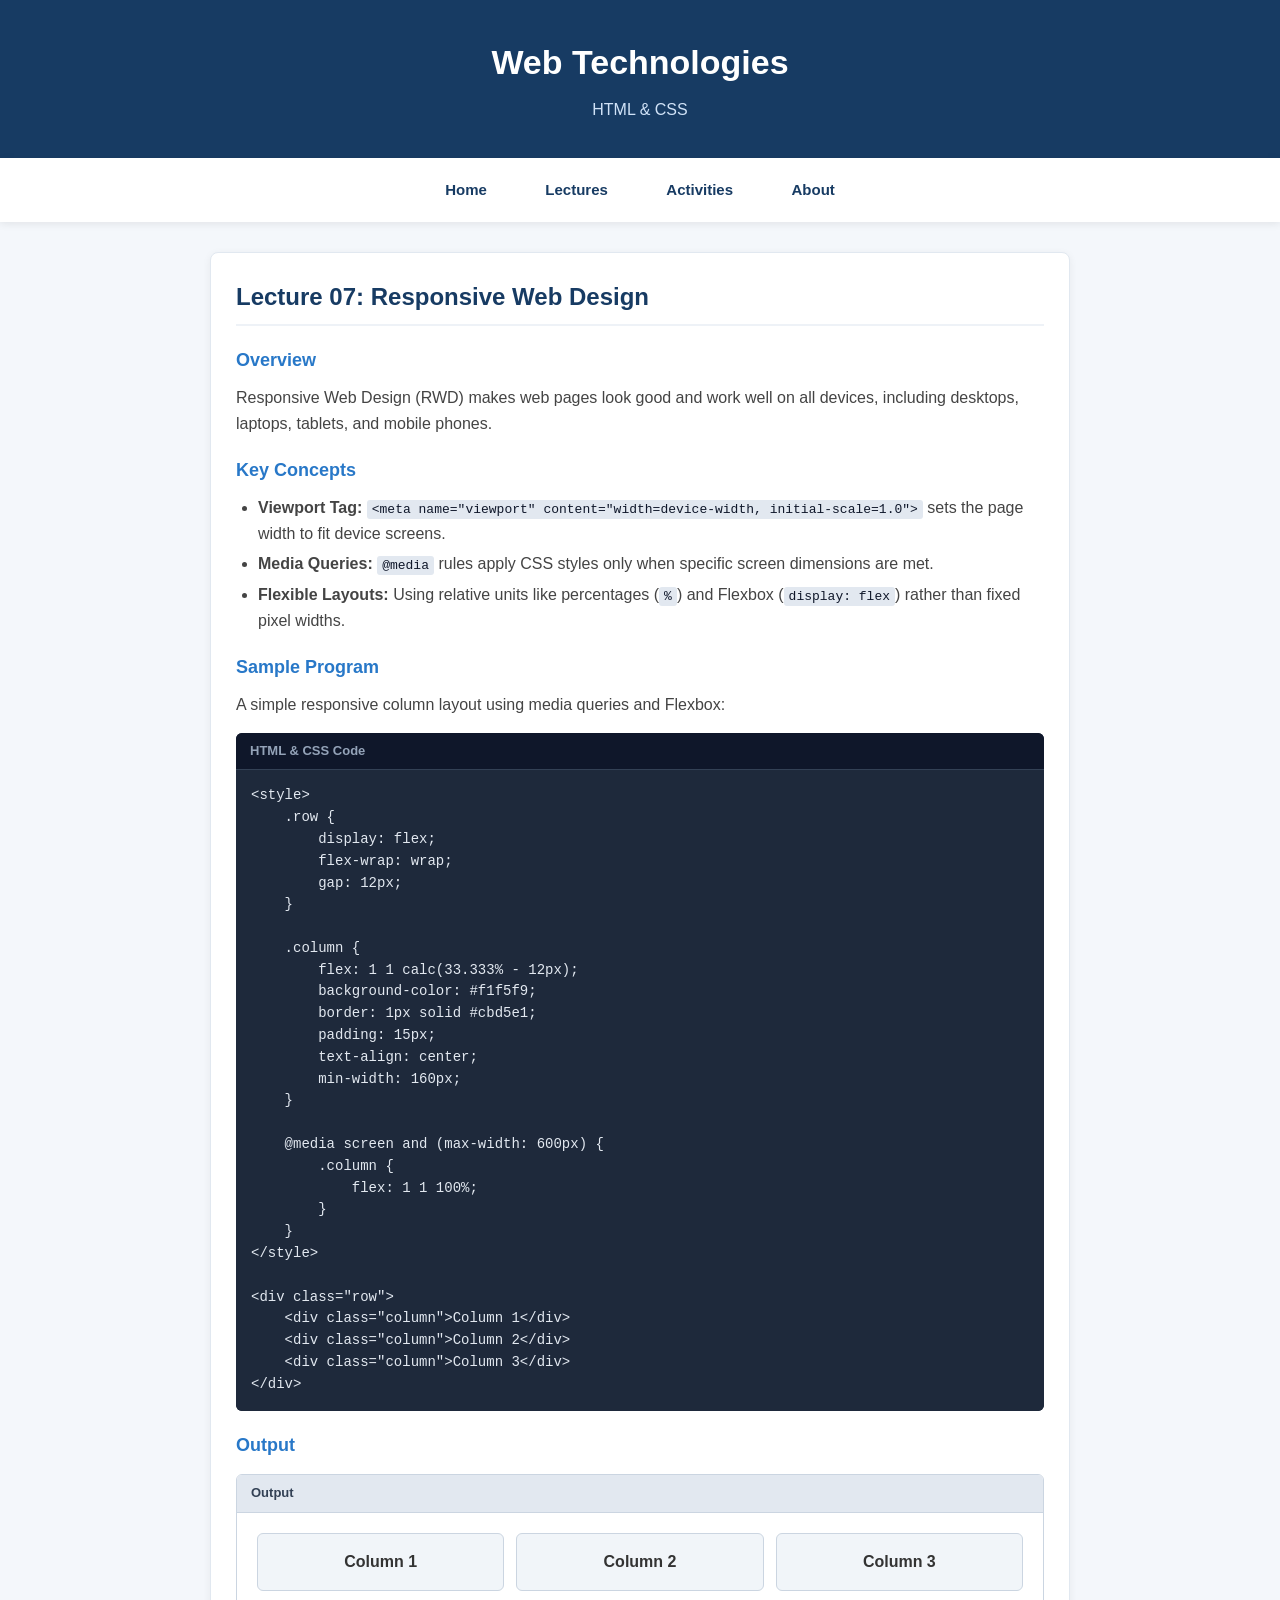
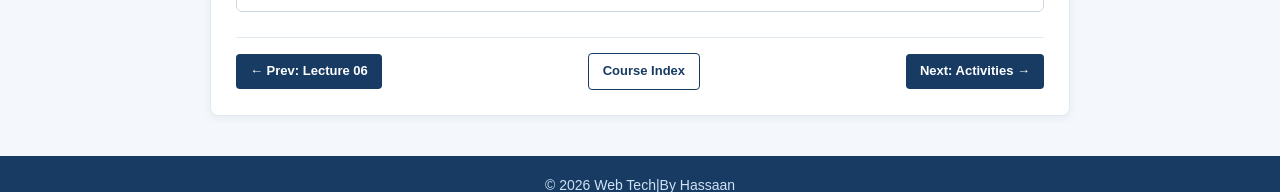
<file: lecture7.html>
<!DOCTYPE html>
<html lang="en">
<head>
    <meta charset="UTF-8">
    <meta name="viewport" content="width=device-width, initial-scale=1.0">
    <title>Lecture 07: Responsive Web Design</title>
    <link rel="stylesheet" href="style.css">
</head>
<body>

    <header>
        <h1>Web Technologies</h1>
        <p>HTML & CSS</p>
    </header>

    <nav>
        <a href="index.html">Home</a>
        <a href="index.html#lectures">Lectures</a>
        <a href="activities.html">Activities</a>
        <a href="about.html">About</a>
    </nav>

    <main class="container">
        <div class="card">
            <h2>Lecture 07: Responsive Web Design</h2>

            <h3>Overview</h3>
            <p>
                Responsive Web Design (RWD) makes web pages look good and work well on all devices, including desktops, laptops, tablets, and mobile phones.
            </p>

            <h3>Key Concepts</h3>
            <ul>
                <li><b>Viewport Tag:</b> <code>&lt;meta name="viewport" content="width=device-width, initial-scale=1.0"&gt;</code> sets the page width to fit device screens.</li>
                <li><b>Media Queries:</b> <code>@media</code> rules apply CSS styles only when specific screen dimensions are met.</li>
                <li><b>Flexible Layouts:</b> Using relative units like percentages (<code>%</code>) and Flexbox (<code>display: flex</code>) rather than fixed pixel widths.</li>
            </ul>

            <h3>Sample Program</h3>
            <p>A simple responsive column layout using media queries and Flexbox:</p>

            <div class="code-container">
                <div class="code-header">HTML & CSS Code</div>
                <pre><code>&lt;style&gt;
    .row {
        display: flex;
        flex-wrap: wrap;
        gap: 12px;
    }

    .column {
        flex: 1 1 calc(33.333% - 12px);
        background-color: #f1f5f9;
        border: 1px solid #cbd5e1;
        padding: 15px;
        text-align: center;
        min-width: 160px;
    }

    @media screen and (max-width: 600px) {
        .column {
            flex: 1 1 100%;
        }
    }
&lt;/style&gt;

&lt;div class="row"&gt;
    &lt;div class="column"&gt;Column 1&lt;/div&gt;
    &lt;div class="column"&gt;Column 2&lt;/div&gt;
    &lt;div class="column"&gt;Column 3&lt;/div&gt;
&lt;/div&gt;</code></pre>
            </div>

            <h3>Output</h3>
            <div class="output-container">
                <div class="output-header">Output</div>
                <div class="output-body">
                    <div class="demo-responsive-row">
                        <div class="demo-responsive-col">
                            <strong>Column 1</strong>
                        </div>
                        <div class="demo-responsive-col">
                            <strong>Column 2</strong>
                        </div>
                        <div class="demo-responsive-col">
                            <strong>Column 3</strong>
                        </div>
                    </div>
                </div>
            </div>

            <div class="lecture-nav-bottom">
                <a href="lecture6.html" class="nav-pill">&larr; Prev: Lecture 06</a>
                <a href="index.html#lectures" class="nav-pill outline">Course Index</a>
                <a href="activities.html" class="nav-pill">Next: Activities &rarr;</a>
            </div>
        </div>
    </main>

    <footer>
        <p>&copy; 2026 Web Tech|By Hassaan</p>
    </footer>

</body>
</html>
</file>
<file: style.css>
* {
    box-sizing: border-box;
    margin: 0;
    padding: 0;
}

body {
    font-family: Arial, sans-serif;
    background-color: #f4f7fb;
    color: #333333;
    line-height: 1.6;
}

header {
    background-color: #173b63;
    color: #ffffff;
    text-align: center;
    padding: 35px 20px;
}

header h1 {
    font-size: 34px;
    margin-bottom: 8px;
}

header p {
    font-size: 16px;
    color: #d0e2f7;
}

nav {
    background-color: #ffffff;
    text-align: center;
    padding: 14px 20px;
    box-shadow: 0 2px 8px rgba(0, 0, 0, 0.08);
}

nav a {
    text-decoration: none;
    color: #173b63;
    font-weight: bold;
    font-size: 15px;
    margin: 0 15px;
    padding: 6px 12px;
    border-radius: 4px;
    display: inline-block;
}

nav a:hover {
    color: #ffffff;
    background-color: #2878c8;
}

nav a.active {
    color: #ffffff;
    background-color: #173b63;
}

.container {
    max-width: 900px;
    margin: 30px auto;
    padding: 0 20px;
}

.intro {
    max-width: 900px;
    margin: 25px auto;
    padding: 0 20px;
}

.card {
    background-color: #ffffff;
    border-radius: 8px;
    padding: 25px;
    margin-bottom: 25px;
    box-shadow: 0 2px 8px rgba(0, 0, 0, 0.06);
    border: 1px solid #e1e8f0;
}

.card h2 {
    color: #173b63;
    font-size: 24px;
    margin-bottom: 15px;
    border-bottom: 2px solid #eef2f7;
    padding-bottom: 8px;
}

.card h3 {
    color: #2878c8;
    font-size: 18px;
    margin-top: 20px;
    margin-bottom: 10px;
}

.card p {
    margin-bottom: 12px;
    color: #444444;
}

.card ul,
.card ol {
    margin-left: 22px;
    margin-bottom: 14px;
    color: #444444;
}

.card li {
    margin-bottom: 5px;
}

.student-info {
    background-color: #ffffff;
    border-radius: 8px;
    padding: 20px;
    margin-top: 25px;
    box-shadow: 0 2px 8px rgba(0, 0, 0, 0.06);
    border: 1px solid #e1e8f0;
}

.student-info h3 {
    color: #2878c8;
    margin-bottom: 10px;
    font-size: 18px;
}

.student-info p {
    margin-bottom: 6px;
    font-size: 15px;
}

.lectures-section {
    max-width: 900px;
    margin: 30px auto;
    padding: 0 20px;
}

.lectures-section h2 {
    color: #173b63;
    font-size: 24px;
    margin-bottom: 16px;
    text-align: center;
}

.table-wrapper {
    overflow-x: auto;
    background-color: #ffffff;
    border-radius: 8px;
    box-shadow: 0 2px 8px rgba(0, 0, 0, 0.06);
    border: 1px solid #e1e8f0;
}

table {
    width: 100%;
    border-collapse: collapse;
    text-align: left;
}

th {
    background-color: #173b63;
    color: #ffffff;
    padding: 14px 16px;
    font-size: 15px;
}

td {
    padding: 13px 16px;
    border-bottom: 1px solid #eef2f7;
    font-size: 14px;
}

tr:last-child td {
    border-bottom: none;
}

tr:hover {
    background-color: #f7faff;
}

.lecture-num {
    font-weight: bold;
    color: #173b63;
    text-align: center;
    width: 70px;
}

.btn-view {
    display: inline-block;
    text-decoration: none;
    background-color: #2878c8;
    color: #ffffff;
    padding: 6px 14px;
    border-radius: 4px;
    font-size: 13px;
    font-weight: bold;
}

.btn-view:hover {
    background-color: #173b63;
}

.code-container {
    background-color: #1e293b;
    border-radius: 6px;
    margin: 15px 0;
    overflow: hidden;
}

.code-header {
    background-color: #0f172a;
    color: #94a3b8;
    padding: 8px 14px;
    font-size: 13px;
    font-weight: bold;
    border-bottom: 1px solid #334155;
}

pre {
    margin: 0;
    padding: 15px;
    overflow-x: auto;
    background-color: #1e293b;
}

code {
    font-family: Consolas, 'Courier New', monospace;
    font-size: 14px;
    color: #e2e8f0;
    line-height: 1.5;
}

p code, li code {
    background-color: #e2e8f0;
    color: #0f172a;
    padding: 2px 5px;
    border-radius: 3px;
    font-size: 13px;
}

.output-container {
    background-color: #ffffff;
    border: 1px solid #cbd5e1;
    border-radius: 6px;
    margin: 15px 0 25px 0;
    overflow: hidden;
}

.output-header {
    background-color: #e2e8f0;
    color: #334155;
    padding: 8px 14px;
    font-size: 13px;
    font-weight: bold;
    border-bottom: 1px solid #cbd5e1;
}

.output-body {
    padding: 20px;
    background-color: #ffffff;
}

.demo-title {
    color: #173b63;
    margin-bottom: 8px;
}

.demo-text {
    color: #4b5563;
    margin-bottom: 8px;
}

.demo-form {
    background-color: #f8fafc;
    border: 1px solid #e2e8f0;
    padding: 18px;
    border-radius: 6px;
    max-width: 480px;
}

.demo-form .form-group {
    margin-bottom: 12px;
}

.demo-form label {
    display: block;
    margin-bottom: 4px;
    font-weight: bold;
    font-size: 14px;
    color: #334155;
}

.demo-form input[type="text"],
.demo-form input[type="email"],
.demo-form select,
.demo-form textarea {
    width: 100%;
    padding: 8px 10px;
    border: 1px solid #cbd5e1;
    border-radius: 4px;
    font-size: 14px;
    font-family: inherit;
}

.demo-form .radio-group,
.demo-form .checkbox-group {
    margin-top: 4px;
}

.demo-form .radio-group label,
.demo-form .checkbox-group label {
    display: inline-block;
    margin-right: 15px;
    font-weight: normal;
    font-size: 14px;
}

.demo-form button,
.demo-form input[type="submit"] {
    background-color: #173b63;
    color: #ffffff;
    padding: 8px 18px;
    border: none;
    border-radius: 4px;
    font-size: 14px;
    cursor: pointer;
}

.demo-form button:hover,
.demo-form input[type="submit"]:hover {
    background-color: #2878c8;
}

.demo-styled-box {
    background-color: #e0f2fe;
    border: 2px solid #0284c7;
    border-radius: 6px;
    padding: 15px;
    text-align: center;
    max-width: 400px;
}

.demo-selector-box {
    padding: 15px;
    background-color: #f8fafc;
    border: 1px solid #e2e8f0;
    border-radius: 6px;
}

.demo-selector-box .class-sample {
    color: #b91c1c;
    font-weight: bold;
    padding: 4px 8px;
    background-color: #fee2e2;
    border-radius: 4px;
    display: inline-block;
}

.demo-selector-box #id-sample {
    color: #047857;
    font-weight: bold;
    padding: 4px 8px;
    background-color: #d1fae5;
    border-radius: 4px;
    display: inline-block;
}

.demo-box-example {
    width: 250px;
    padding: 20px;
    border: 4px solid #173b63;
    margin: 15px 0;
    background-color: #93c5fd;
    text-align: center;
    font-weight: bold;
}

.demo-responsive-row {
    display: flex;
    flex-wrap: wrap;
    gap: 12px;
}

.demo-responsive-col {
    flex: 1 1 calc(33.333% - 12px);
    background-color: #f1f5f9;
    border: 1px solid #cbd5e1;
    border-radius: 6px;
    padding: 15px;
    text-align: center;
    min-width: 160px;
}

.lecture-nav-bottom {
    display: flex;
    justify-content: space-between;
    align-items: center;
    flex-wrap: wrap;
    gap: 10px;
    margin-top: 20px;
    padding-top: 15px;
    border-top: 1px solid #e1e8f0;
}

.nav-pill {
    display: inline-block;
    text-decoration: none;
    background-color: #173b63;
    color: #ffffff;
    padding: 7px 14px;
    border-radius: 4px;
    font-size: 13px;
    font-weight: bold;
}

.nav-pill:hover {
    background-color: #2878c8;
}

.nav-pill.outline {
    background-color: transparent;
    color: #173b63;
    border: 1px solid #173b63;
}

.nav-pill.outline:hover {
    background-color: #173b63;
    color: #ffffff;
}

.activity-grid {
    display: grid;
    grid-template-columns: repeat(auto-fit, minmax(260px, 1fr));
    gap: 20px;
    margin-top: 15px;
}

.activity-card {
    background-color: #ffffff;
    border: 1px solid #e1e8f0;
    border-radius: 8px;
    overflow: hidden;
    box-shadow: 0 2px 8px rgba(0, 0, 0, 0.06);
}

.activity-card-header {
    background-color: #173b63;
    color: #ffffff;
    padding: 10px 14px;
}

.activity-card-header h3 {
    color: #ffffff;
    font-size: 15px;
    margin: 0;
}

.activity-img-wrapper {
    background-color: #f8fafc;
    padding: 10px;
    text-align: center;
    border-bottom: 1px solid #e1e8f0;
}

.activity-img-wrapper img {
    max-width: 100%;
    height: auto;
    border-radius: 4px;
    border: 1px solid #cbd5e1;
    display: block;
    margin: 0 auto;
}

.activity-card-body {
    padding: 14px;
}

.activity-card-body p {
    font-size: 13.5px;
    color: #555555;
    margin-bottom: 0;
}

footer {
    background-color: #173b63;
    color: #ffffff;
    text-align: center;
    padding: 18px 20px;
    margin-top: 40px;
}

footer p {
    font-size: 14px;
    color: #d0e2f7;
    margin: 0;
}

@media screen and (max-width: 768px) {
    header h1 {
        font-size: 26px;
    }

    nav a {
        margin: 4px 6px;
        font-size: 14px;
    }

    .demo-responsive-col {
        flex: 1 1 100%;
    }

    .lecture-nav-bottom {
        flex-direction: column;
        align-items: stretch;
        text-align: center;
    }

    .lecture-nav-bottom .nav-pill {
        width: 100%;
        margin-bottom: 5px;
    }
}
</file>
